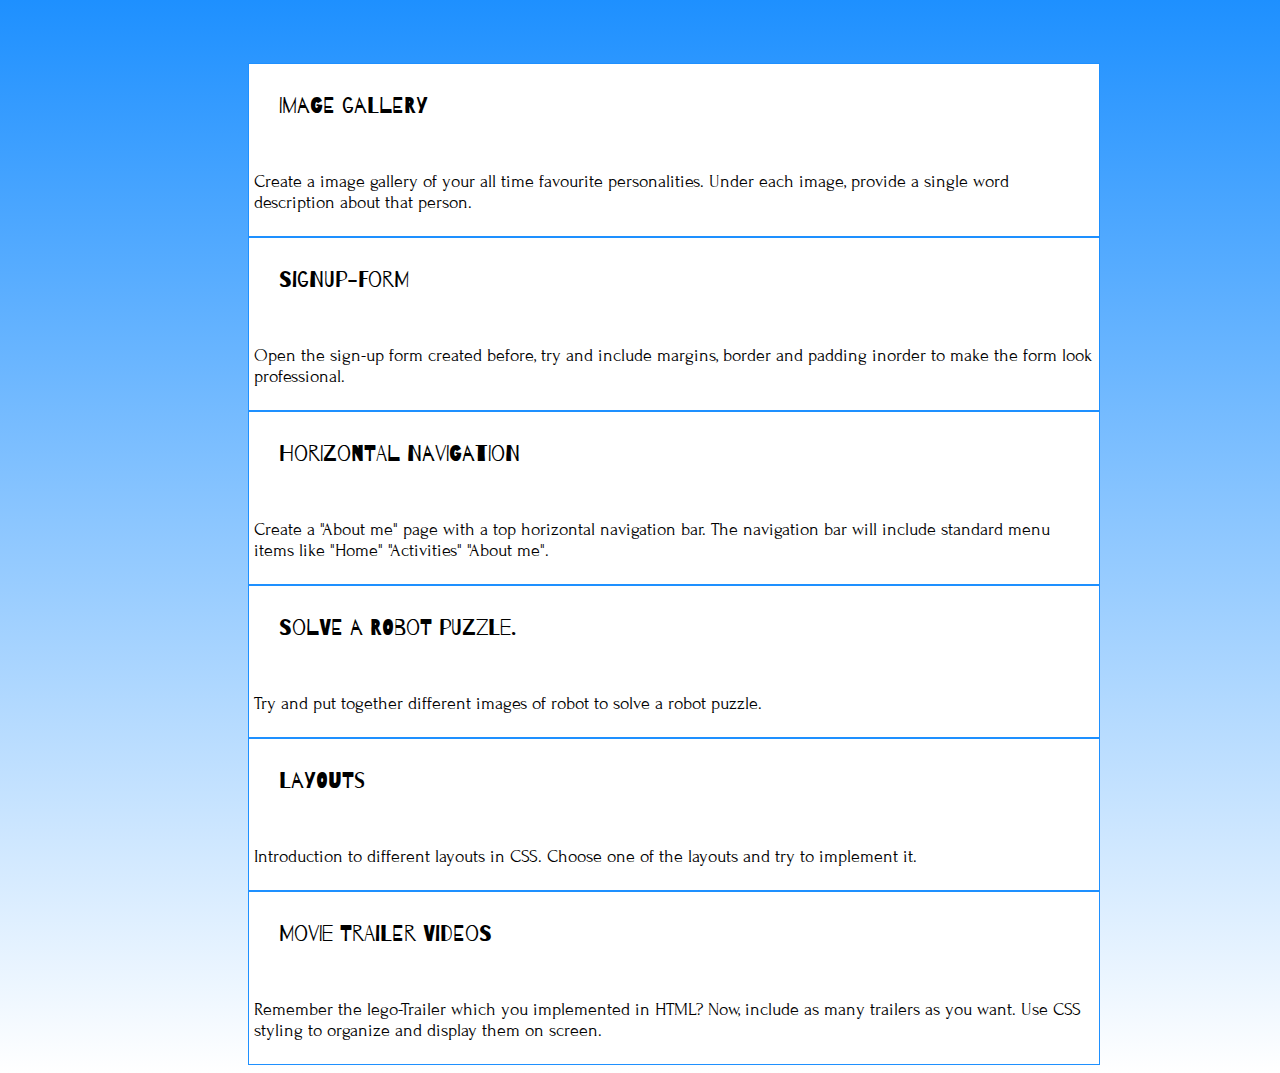
<file: CSSLessons.html>
<!DOCTYPE html>
<html>
<meta charset="UTF-8">
<meta name="viewport" content="width=device-width, initial-scale=1">
<link rel="stylesheet" href="styleshtml.css">
<link href='https://fonts.googleapis.com/css?family=Barrio' rel='stylesheet'>
<link href='https://fonts.googleapis.com/css?family=Forum' rel='stylesheet'>
    <body>

      <div class = "outer">
        <div class = "inner">
          <a href = "#">Image Gallery</a>
          <p>Create a image gallery of your all time favourite personalities. Under each image, provide a
            single word description about that person.</p>
        </div>
        <div class = "inner">
          <a href = "#">Signup-Form</a>
          <p>Open the sign-up form created before, try and include margins, border and padding inorder to make the form
            look professional.</p>
        </div>
        <div class = "inner">
          <a href = "#">Horizontal Navigation</a>
          <p>Create a "About me" page with a top horizontal navigation bar. The navigation bar will include standard menu items
           like "Home" "Activities" "About me".</p>
        </div>
        <div class = "inner">
          <a href = "#">Solve a Robot puzzle.</a>
          <p>Try and put together different images of robot to solve a robot puzzle.</p>
        </div>
        <div class = "inner">
          <a href = "#">Layouts</a>
          <p>Introduction to different layouts in CSS. Choose one of the layouts and try to implement it.</p>
        </div>
        <div class = "inner">
          <a href = "#">Movie Trailer Videos</a>
          <p>Remember the lego-Trailer which you implemented in HTML? Now, include as many trailers as you want. Use CSS styling
          to organize and display them on screen.</p>
        </div>

      </div>
    </body>
</html>
</file>
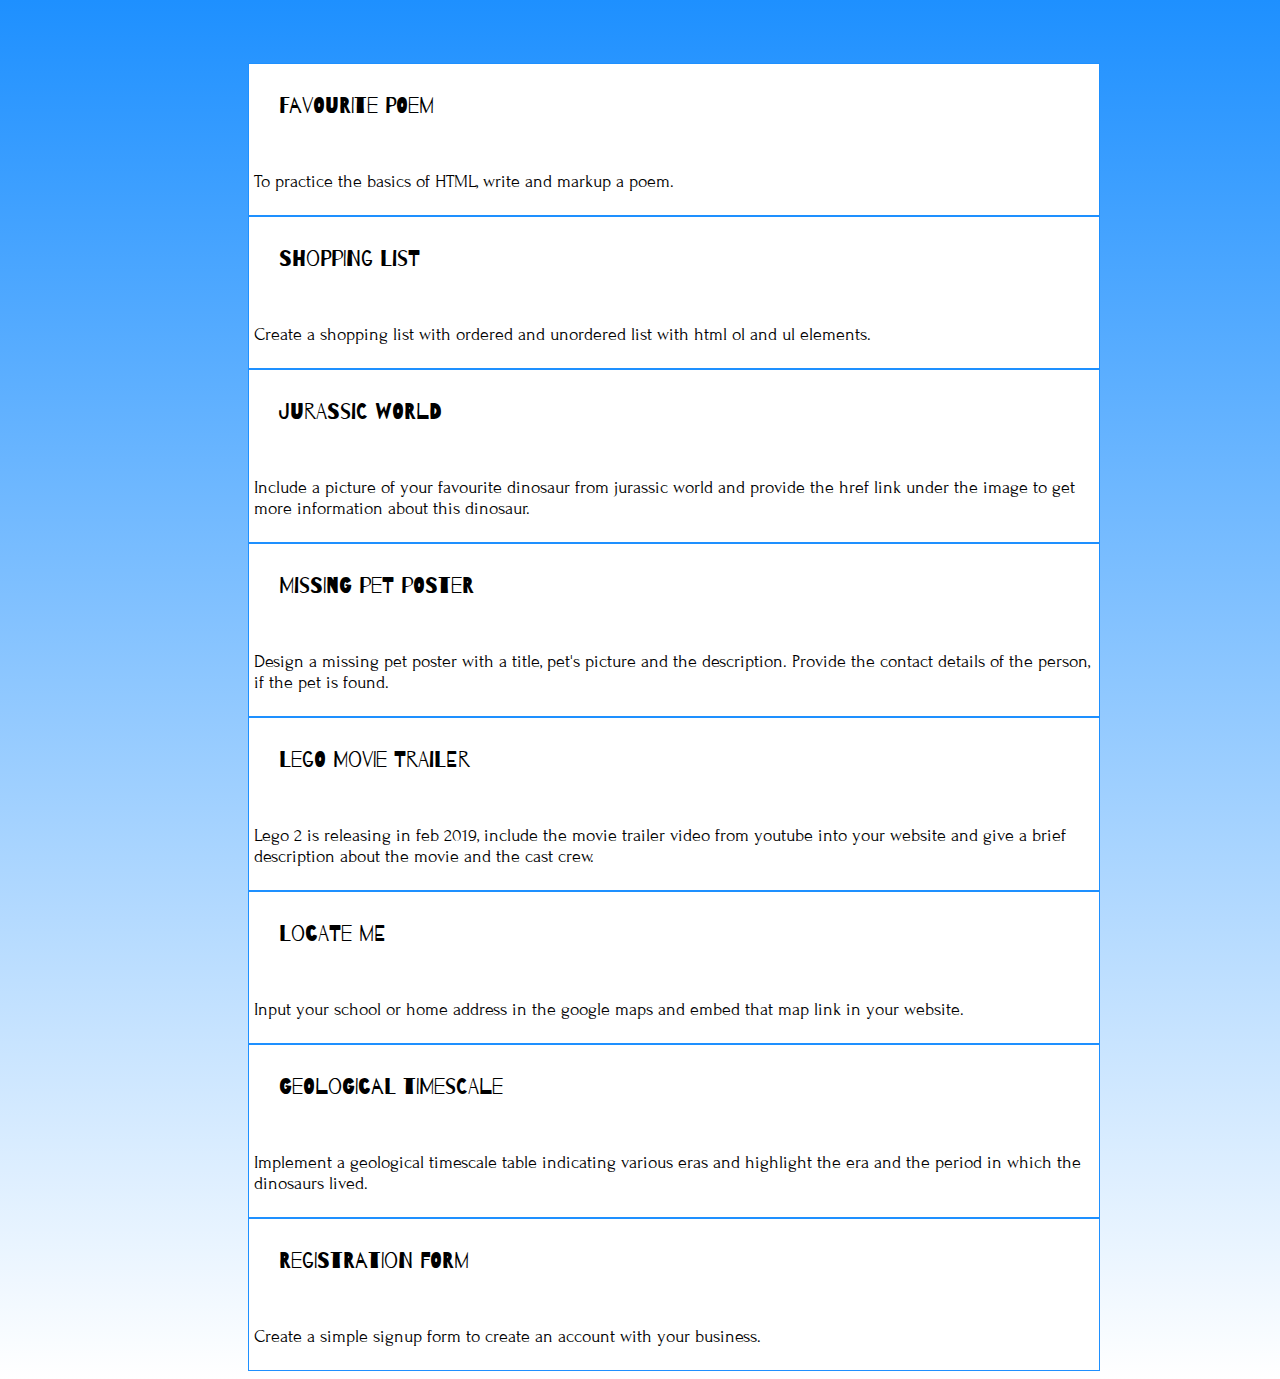
<file: HtmlLessons.html>
<!DOCTYPE html>
<html>
<meta charset="UTF-8">
<meta name="viewport" content="width=device-width, initial-scale=1">
<link rel="stylesheet" href="styleshtml.css">
<link href='https://fonts.googleapis.com/css?family=Barrio' rel='stylesheet'>
<link href='https://fonts.googleapis.com/css?family=Forum' rel='stylesheet'>

    <body>
      <div class = "outer">
        <div class = "inner">
          <a href = "img/Poem.jpeg">Favourite Poem</a>
          <p>To practice the basics of HTML, write and
          markup a poem. </p>
        </div>
        <div class = "inner">
          <a href = "#">Shopping List</a>
          <p>Create a shopping list with ordered and unordered list with html ol and ul elements.</p>
        </div>

        <div class = "inner">
          <a href = "#">Jurassic World</a>
        <p>Include a picture of your favourite dinosaur from jurassic world and provide the href link under the image to get
          more information about this dinosaur.</p>
        </div>
        <div class = "inner">
          <a href = "#">Missing pet poster</a>
          <p>Design a missing pet poster with a title, pet's picture and the description. Provide the contact details of the
            person, if the pet is found.</p>
        </div>
        <div class = "inner">
          <a href = "#">Lego Movie Trailer</a>
          <p>Lego 2 is releasing in feb 2019, include the movie trailer video from youtube into your website and give a brief
            description about the movie and the cast crew.</p>
        </div>
        <div class = "inner">
          <a href = "#">Locate Me</a>
          <p> Input your school or home address in the google maps and embed that map link in your website.</p>
        </div>
        <div class = "inner">
          <a href = "#">Geological timescale</a>
          <p> Implement a geological timescale table indicating various eras and highlight the era and the period in which the
             dinosaurs lived.</p>
        </div>
        <div class = "inner">
          <a href = "#">Registration form</a>
          <p>Create a simple signup form to create an account with your business.</p>
        </div>

      </div>
    </body>
</html>
</file>
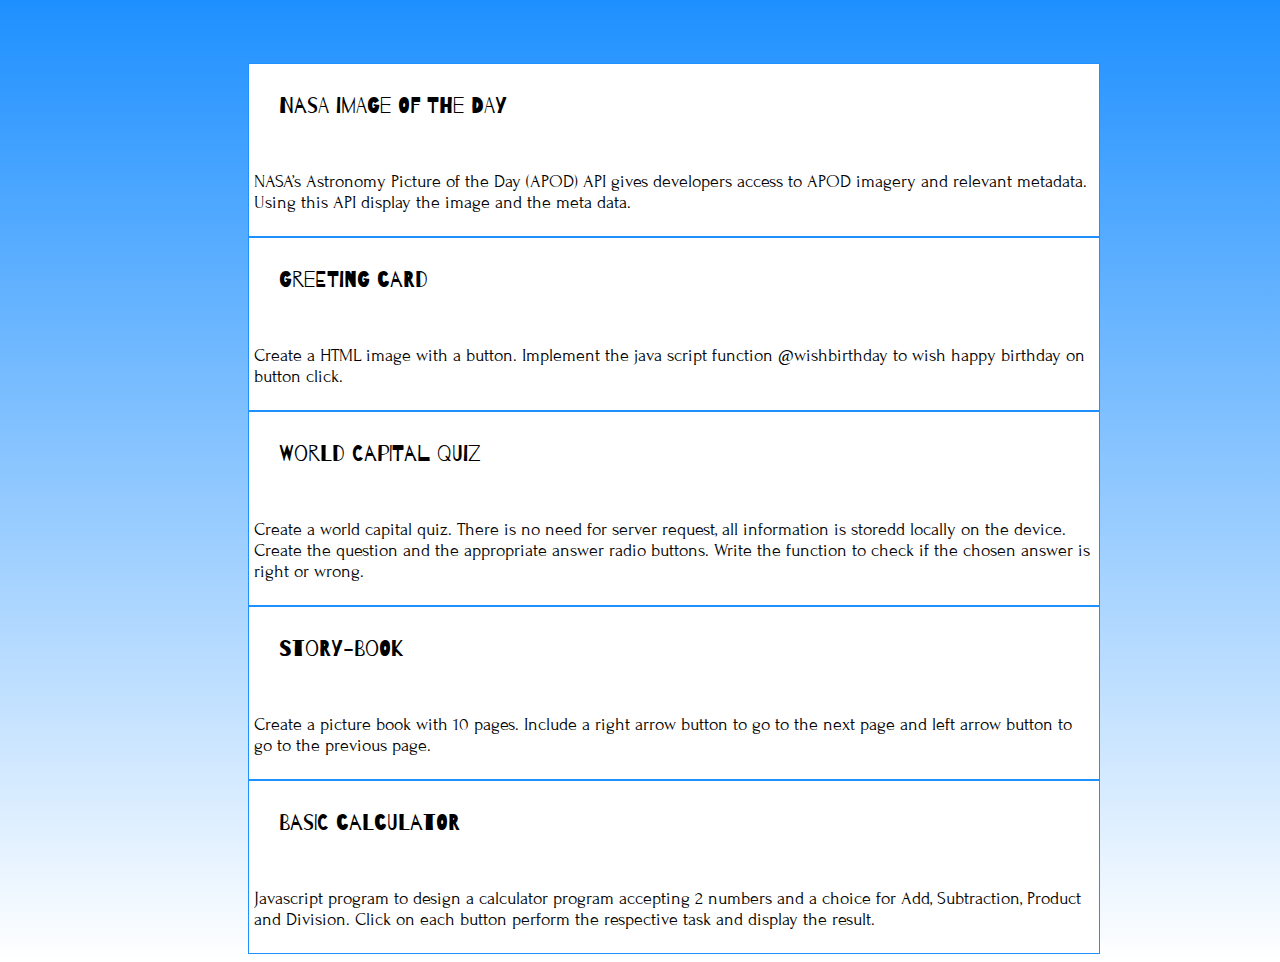
<file: JavaLessons.html>
<!DOCTYPE html>
<html>
<meta charset="UTF-8">
<meta name="viewport" content="width=device-width, initial-scale=1">
<link rel="stylesheet" href="styleshtml.css">
<link href='https://fonts.googleapis.com/css?family=Barrio' rel='stylesheet'>
<link href='https://fonts.googleapis.com/css?family=Forum' rel='stylesheet'>
    <body>

      <div class = "outer">
        <div class = "inner">
          <a href = "#">Nasa Image of the day</a>
          <p>NASA’s Astronomy Picture of the Day (APOD) API gives developers access to APOD imagery and relevant metadata.
            Using this API display the image and the meta data.
          </p>
        </div>
        <div class = "inner">
          <a href = "#">Greeting card</a>
          <p>Create a HTML image with a button. Implement the java script function @wishbirthday to wish happy birthday on button
            click.
            </p>
        </div>
        <div class = "inner">
          <a href = "#">World capital quiz</a>
          <p>Create a world capital quiz. There is no need for server request, all information is storedd locally on the device.
          Create the question and the appropriate answer radio buttons. Write the function to check if the chosen answer is right or wrong.</p>
        </div>
        <div class = "inner">
          <a href = "#">Story-Book</a>
          <p>Create a picture book with 10 pages. Include a right arrow button to go to the next page and left arrow button
            to go to the previous page.</p>

        </div>
        <div class = "inner">
          <a href = "#">Basic Calculator</a>
          <p>Javascript program to design a calculator program accepting 2 numbers and a choice for Add, Subtraction, Product and Division.
          Click on each button perform the respective task and display the result.
        </p>

        </div>

      </div>
    </body>
</html>
</file>
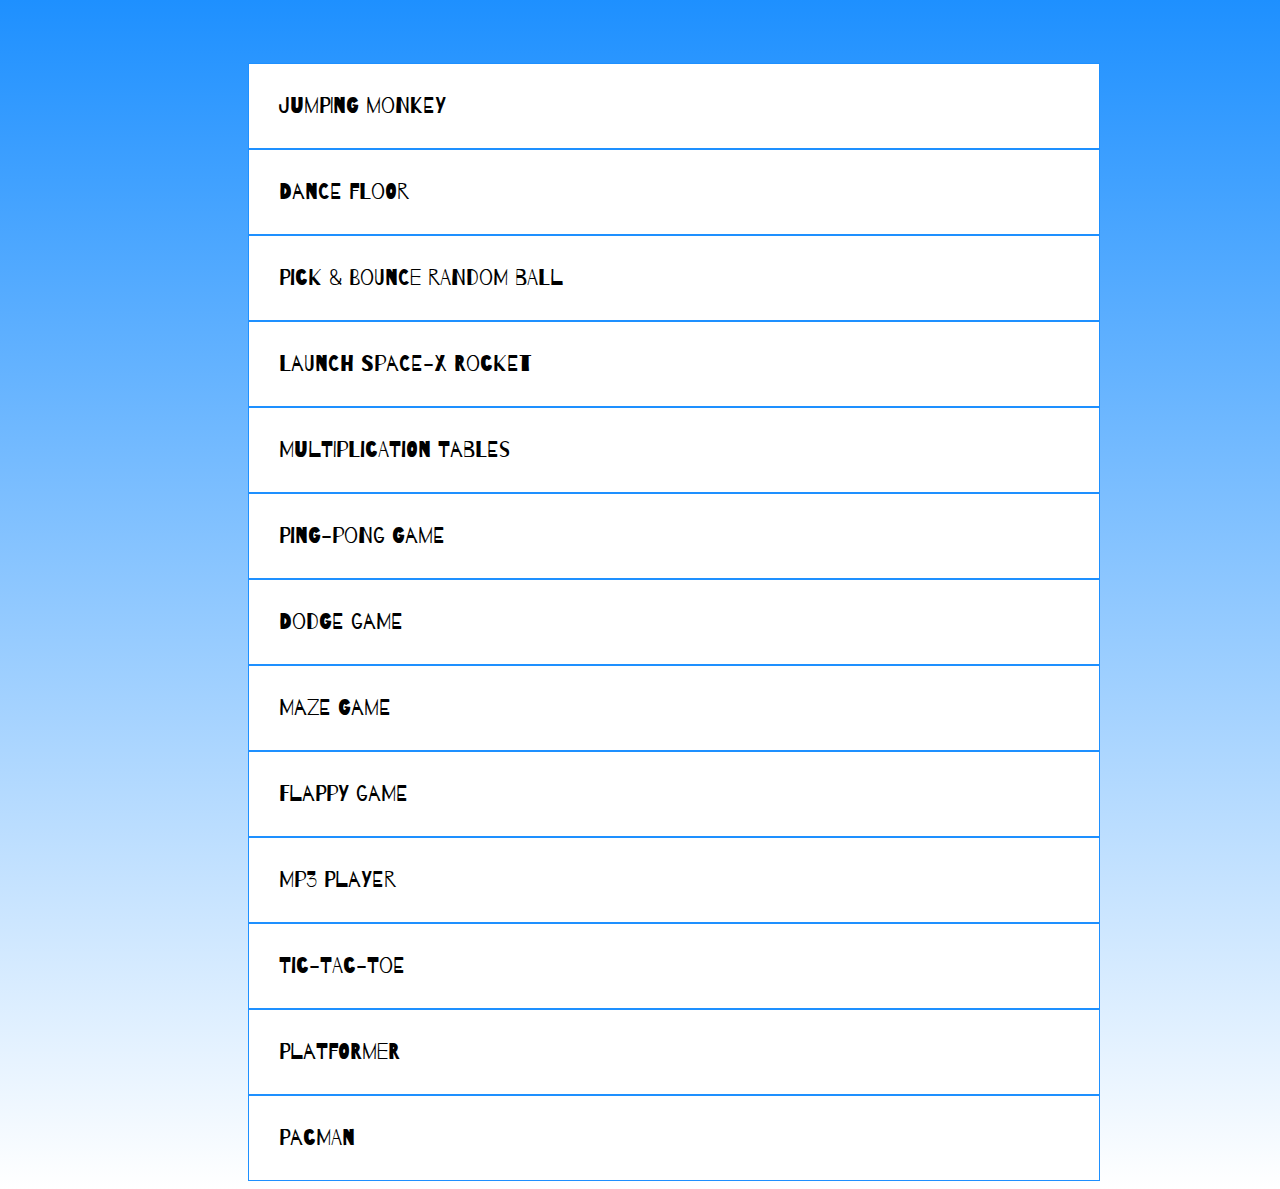
<file: ScratchLessons.html>
<!DOCTYPE html>
<html>
<meta charset="UTF-8">
<meta name="viewport" content="width=device-width, initial-scale=1">
<link rel="stylesheet" href="styleshtml.css">
<link href='https://fonts.googleapis.com/css?family=Barrio' rel='stylesheet'>
    <body>

      <div class = "outer">
        <div class = "inner">
          <a href = "#">Jumping Monkey</a>
        </div>
        <div class = "inner">
          <a href = "#">Dance Floor</a>
        </div>
        <div class = "inner">
          <a href = "#">Pick & Bounce Random Ball</a>
        </div>
        <div class = "inner">
          <a href = "#">Launch Space-X Rocket</a>
        </div>
        <div class = "inner">
          <a href = "#">Multiplication tables</a>
        </div>
        <div class = "inner">
          <a href = "#">Ping-Pong Game</a>
        </div>
        <div class = "inner">
          <a href = "#">Dodge game</a>
        </div>
        <div class = "inner">
          <a href = "#">Maze Game</a>
        </div>
        <div class = "inner">
          <a href = "#">Flappy game</a>
        </div>
        <div class = "inner">
          <a href = "#">Mp3 Player</a>
        </div>
        <div class = "inner">
          <a href = "#">Tic-Tac-Toe</a>
        </div>
        <div class = "inner">
          <a href = "#">Platformer</a>
        </div>
        <div class = "inner">
          <a href = "#">Pacman</a>
        </div>
      </div>
    </body>
</html>
</file>
<file: styleshtml.css>
body{

  background-image: linear-gradient(dodgerblue, white);
}
.outer{
  display:block;
  margin-top: 5%;
  margin-left: 120px;
}
.inner{

  width:850px;
  margin-left: 120px;
  margin-top:20%%;

  background-color: white;
  border: 1px solid dodgerblue;

}

.inner a{
  text-decoration: none;
  display:block;
  padding:30px;
  text-align: left;
  color: black;
  font-family:'Barrio';
  font-size: 22px;


}
.inner p{
  font-family:'Forum';
  font-size: 18px;

  text-align: left;
  padding: 5px;
}

.inner a:hover{

    background-color: dodgerblue;

}
</file>
